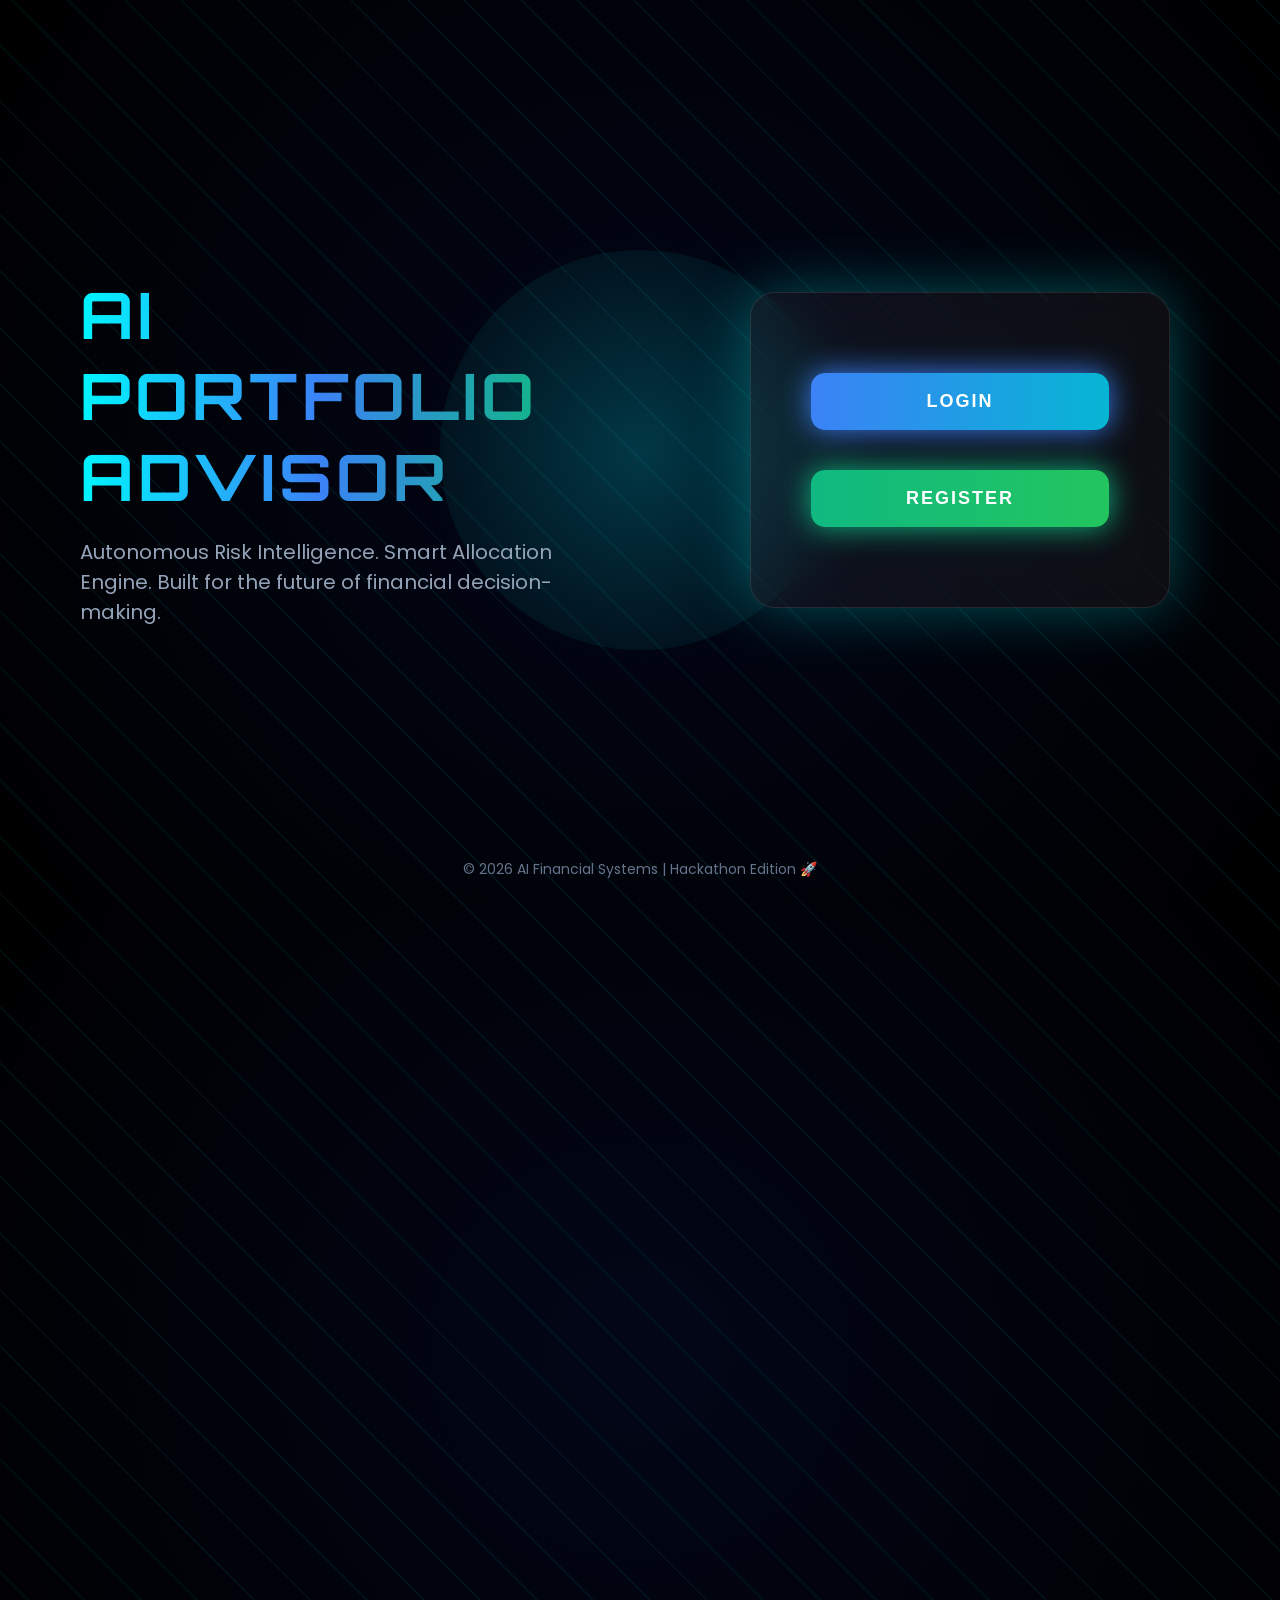
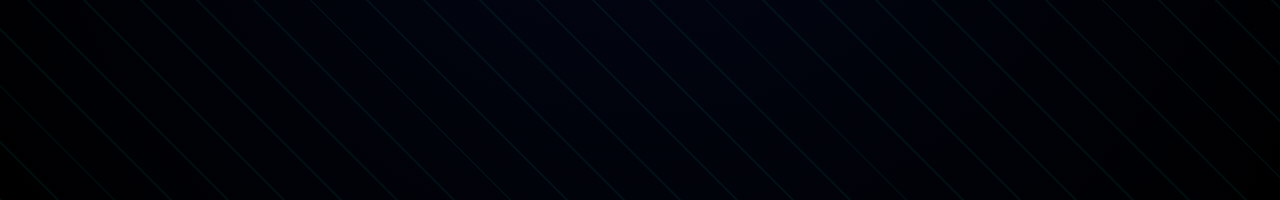
<file: frontend/landing.html>
<!DOCTYPE html>
<html lang="en">
<head>
<meta charset="UTF-8">
<meta name="viewport" content="width=device-width, initial-scale=1.0">
<title>AI Portfolio Advisor</title>

<link href="https://fonts.googleapis.com/css2?family=Orbitron:wght@600;800&family=Poppins:wght@300;400;600&display=swap" rel="stylesheet">

<style>
* {
    margin: 0;
    padding: 0;
    box-sizing: border-box;
}

body {
    font-family: 'Poppins', sans-serif;
    height: 100vh;
    overflow: hidden;
    background: radial-gradient(circle at center, #020617 0%, #000 100%);
    display: flex;
    color: white;
}

/* Animated Light Streak Background */
body::before {
    content: "";
    position: absolute;
    width: 200%;
    height: 200%;
    background: repeating-linear-gradient(
        45deg,
        rgba(0,255,255,0.05),
        rgba(0,255,255,0.05) 2px,
        transparent 2px,
        transparent 40px
    );
    animation: move 10s linear infinite;
}

@keyframes move {
    from { transform: translateX(0); }
    to { transform: translateX(-200px); }
}

/* Left Panel */
.left {
    width: 50%;
    display: flex;
    flex-direction: column;
    justify-content: center;
    padding: 80px;
    z-index: 2;
}

h1 {
    font-family: 'Orbitron', sans-serif;
    font-size: 64px;
    letter-spacing: 4px;
    background: linear-gradient(90deg, #00f5ff, #3b82f6, #10b981);
    -webkit-background-clip: text;
    -webkit-text-fill-color: transparent;
    animation: glow 2s infinite alternate;
}

@keyframes glow {
    from { text-shadow: 0 0 15px #00f5ff; }
    to { text-shadow: 0 0 40px #3b82f6; }
}

.subtitle {
    margin-top: 20px;
    font-size: 20px;
    color: #94a3b8;
    max-width: 500px;
}

/* Right Panel Glass */
.right {
    width: 50%;
    display: flex;
    justify-content: center;
    align-items: center;
    z-index: 2;
}

.card {
    width: 420px;
    padding: 60px;
    border-radius: 25px;
    backdrop-filter: blur(25px);
    background: rgba(255,255,255,0.05);
    border: 1px solid rgba(255,255,255,0.1);
    box-shadow: 0 0 60px rgba(0,255,255,0.3);
    transition: 0.4s;
}

.card:hover {
    transform: translateY(-10px);
    box-shadow: 0 0 100px rgba(0,255,255,0.6);
}

/* Buttons */
.btn {
    width: 100%;
    padding: 18px;
    margin: 20px 0;
    border-radius: 14px;
    border: none;
    font-size: 18px;
    font-weight: 600;
    letter-spacing: 2px;
    cursor: pointer;
    transition: 0.4s;
}

.login-btn {
    background: linear-gradient(90deg, #3b82f6, #06b6d4);
    color: white;
    box-shadow: 0 0 30px #3b82f6;
}

.register-btn {
    background: linear-gradient(90deg, #10b981, #22c55e);
    color: white;
    box-shadow: 0 0 30px #10b981;
}

.btn:hover {
    transform: scale(1.08);
    box-shadow: 0 0 60px white;
}

/* Animated Neural Core */
.neural {
    position: absolute;
    width: 400px;
    height: 400px;
    border-radius: 50%;
    background: radial-gradient(circle, rgba(0,255,255,0.2), transparent);
    animation: pulse 4s infinite;
    top: 50%;
    left: 50%;
    transform: translate(-50%, -50%);
    z-index: 1;
}

@keyframes pulse {
    0% { transform: translate(-50%, -50%) scale(0.9); }
    50% { transform: translate(-50%, -50%) scale(1.1); }
    100% { transform: translate(-50%, -50%) scale(0.9); }
}

/* Footer */
footer {
    position: absolute;
    bottom: 20px;
    width: 100%;
    text-align: center;
    font-size: 14px;
    color: #64748b;
}
</style>
</head>

<body>

<div class="neural"></div>

<div class="left">
    <h1>AI PORTFOLIO</h1>
    <h1>ADVISOR</h1>
    <div class="subtitle">
        Autonomous Risk Intelligence. Smart Allocation Engine.
        Built for the future of financial decision-making.
    </div>
</div>

<div class="right">
    <div class="card">
        <button class="btn login-btn" onclick="goToLogin()">LOGIN</button>
        <button class="btn register-btn" onclick="goToRegister()">REGISTER</button>
    </div>
</div>

<footer>
    © 2026 AI Financial Systems | Hackathon Edition 🚀
</footer>

<script>
function goToLogin() {
    window.location.href = "/login";
}

function goToRegister() {
    window.location.href = "/register";
}
</script>

</body>
</html>
</file>
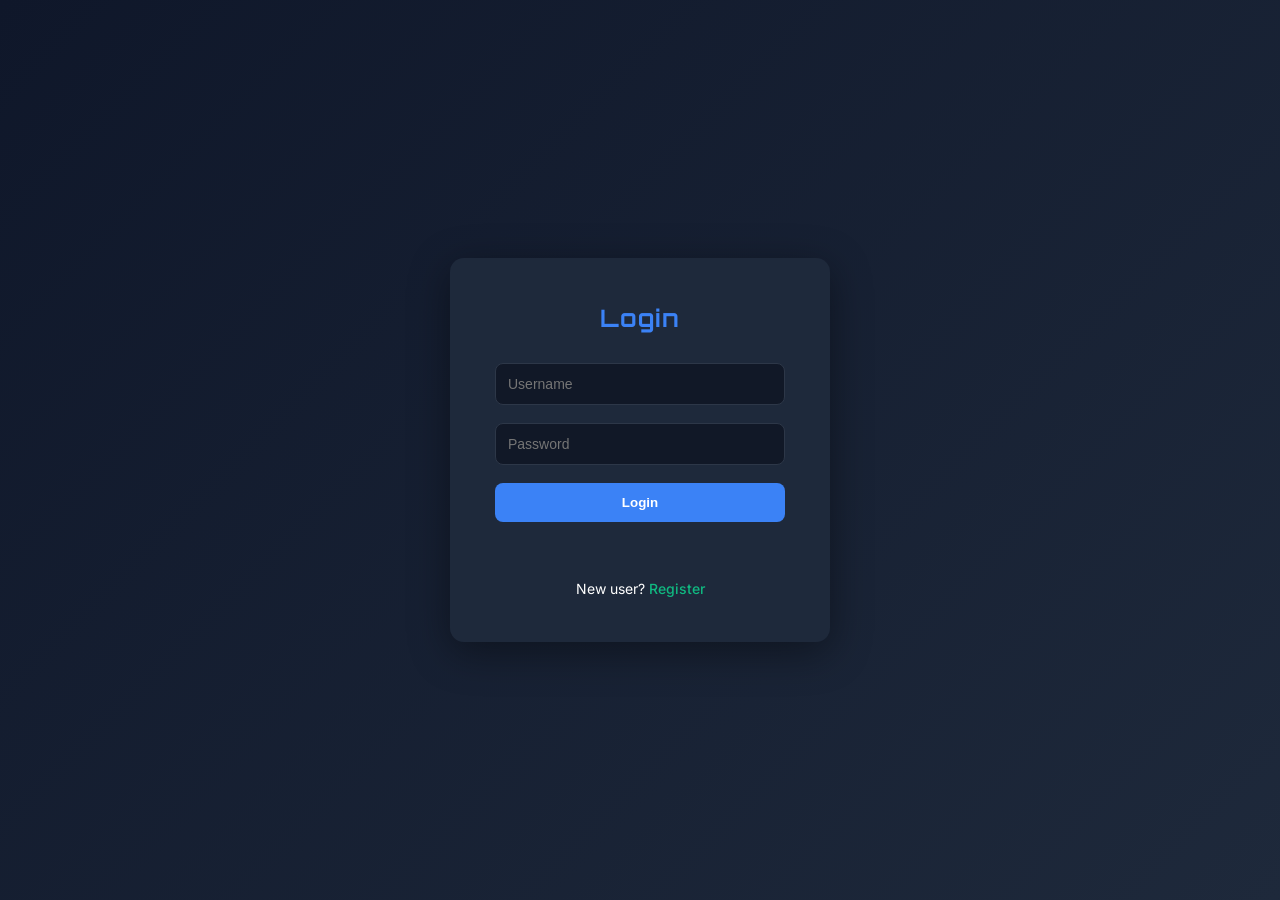
<file: frontend/login.html>
<!DOCTYPE html>
<html lang="en">
<head>
<meta charset="UTF-8">
<meta name="viewport" content="width=device-width, initial-scale=1.0">
<title>Login | Capital Compass AI</title>

<link href="https://fonts.googleapis.com/css2?family=Orbitron:wght@600&family=Inter:wght@300;400;600&display=swap" rel="stylesheet">

<style>
*{
margin:0;
padding:0;
box-sizing:border-box;
}

body{
height:100vh;
display:flex;
justify-content:center;
align-items:center;
font-family:'Inter',sans-serif;
background:linear-gradient(135deg,#0f172a,#1e293b);
color:white;
}

/* Card Container */
.card{
background:#1e293b;
padding:45px;
width:380px;
border-radius:14px;
box-shadow:0 10px 40px rgba(0,0,0,0.4);
text-align:center;
}

/* Title */
h2{
font-family:'Orbitron',sans-serif;
margin-bottom:30px;
font-size:24px;
letter-spacing:1px;
color:#3b82f6;
}

/* Inputs */
input{
width:100%;
padding:12px;
margin-bottom:18px;
border:none;
border-radius:8px;
background:#111827;
color:white;
font-size:14px;
outline:none;
border:1px solid #2d3748;
transition:0.3s;
}

input:focus{
border-color:#3b82f6;
box-shadow:0 0 8px rgba(59,130,246,0.4);
}

/* Button */
button{
width:100%;
padding:12px;
border:none;
border-radius:8px;
background:#3b82f6;
color:white;
font-weight:600;
cursor:pointer;
transition:0.3s;
}

button:hover{
background:#2563eb;
}

/* Message Box */
#message{
margin-top:18px;
font-size:14px;
min-height:20px;
}

/* Success */
.success{
color:#22c55e;
}

/* Error */
.error{
color:#ef4444;
}

p{
margin-top:20px;
font-size:14px;
}

a{
color:#10b981;
text-decoration:none;
font-weight:500;
}

a:hover{
text-decoration:underline;
}
</style>
</head>

<body>

<div class="card">
<h2>Login</h2>

<input type="text" id="username" placeholder="Username">
<input type="password" id="password" placeholder="Password">

<button onclick="login()">Login</button>

<div id="message"></div>

<p>New user? <a href="register.html">Register</a></p>
</div>

<script>
async function login(){

const res=await fetch("/api/login",{
method:"POST",
headers:{"Content-Type":"application/json"},
body:JSON.stringify({
username:username.value,
password:password.value
})
});

const data=await res.json();
const messageBox=document.getElementById("message");

if(!res.ok){
messageBox.className="error";
messageBox.innerText=data.message;
return;
}

messageBox.className="success";
messageBox.innerText="Login successful! Redirecting...";

setTimeout(()=>{
location.href="dashboard.html";
},1000);
}
</script>

</body>
</html>
</file>
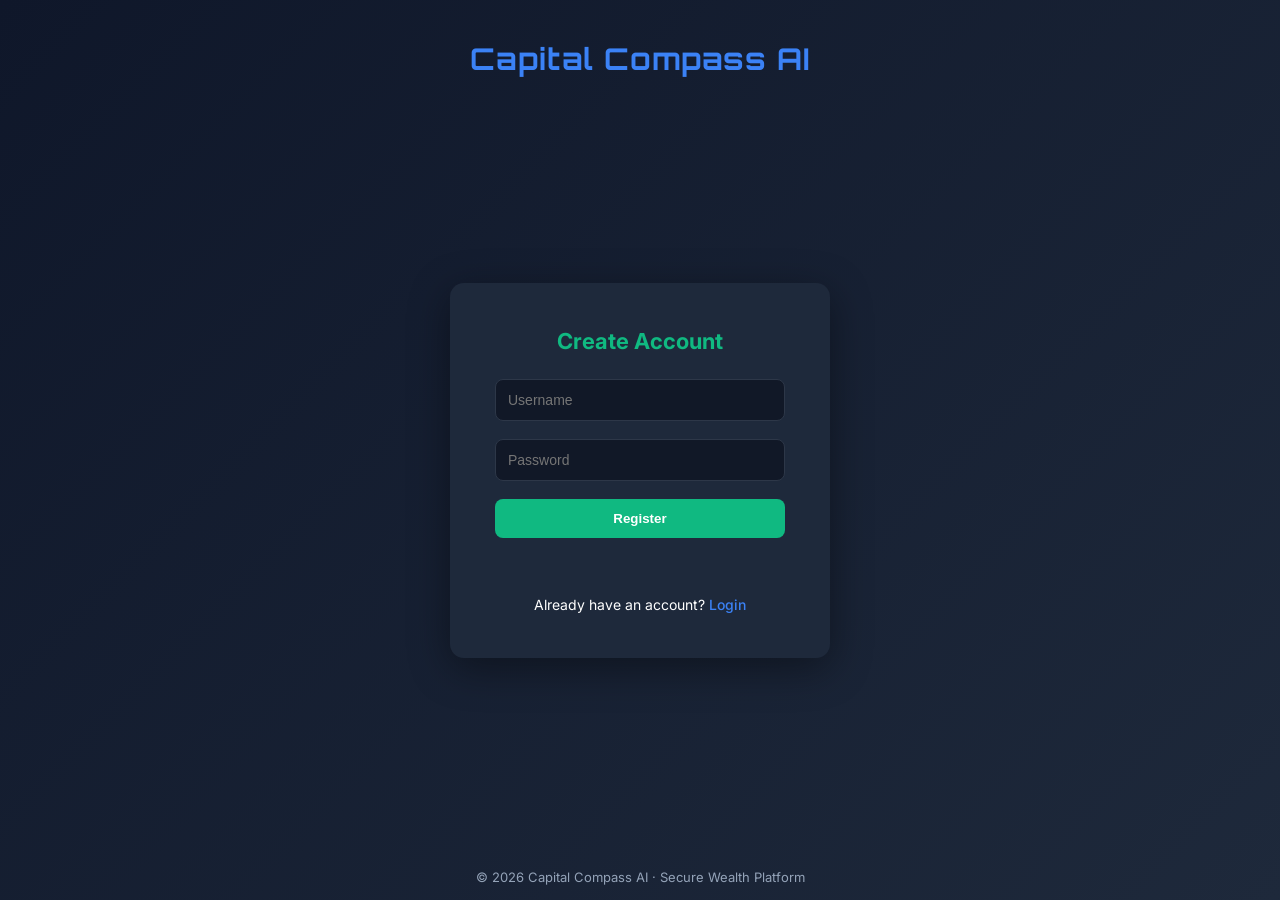
<file: frontend/register.html>
<!DOCTYPE html>
<html lang="en">
<head>
<meta charset="UTF-8">
<meta name="viewport" content="width=device-width, initial-scale=1.0">
<title>Register | Capital Compass AI</title>

<link href="https://fonts.googleapis.com/css2?family=Orbitron:wght@600&family=Inter:wght@300;400;600&display=swap" rel="stylesheet">

<style>
*{
margin:0;
padding:0;
box-sizing:border-box;
}

body{
min-height:100vh;
display:flex;
flex-direction:column;
background:linear-gradient(135deg,#0f172a,#1e293b);
font-family:'Inter',sans-serif;
color:white;
}

/* Top Title */
.header{
text-align:center;
padding:40px 0 10px 0;
}

.header h1{
font-family:'Orbitron',sans-serif;
font-size:30px;
letter-spacing:1px;
color:#3b82f6;
}

/* Center Container */
.wrapper{
flex:1;
display:flex;
justify-content:center;
align-items:center;
}

/* Card */
.card{
background:#1e293b;
padding:45px;
border-radius:14px;
width:380px;
text-align:center;
box-shadow:0 10px 40px rgba(0,0,0,0.4);
}

/* Heading */
.card h2{
margin-bottom:25px;
font-size:22px;
color:#10b981;
}

/* Inputs */
input{
width:100%;
padding:12px;
margin-bottom:18px;
border:none;
border-radius:8px;
background:#111827;
color:white;
font-size:14px;
outline:none;
border:1px solid #2d3748;
transition:0.3s;
}

input:focus{
border-color:#10b981;
box-shadow:0 0 8px rgba(16,185,129,0.4);
}

/* Button */
button{
width:100%;
padding:12px;
border:none;
border-radius:8px;
background:#10b981;
color:white;
font-weight:600;
cursor:pointer;
transition:0.3s;
}

button:hover{
background:#059669;
}

/* Message */
#message{
margin-top:18px;
font-size:14px;
min-height:20px;
}

.success{
color:#22c55e;
}

.error{
color:#ef4444;
}

/* Link */
p{
margin-top:20px;
font-size:14px;
}

a{
color:#3b82f6;
text-decoration:none;
font-weight:500;
}

a:hover{
text-decoration:underline;
}

/* Footer */
.footer{
text-align:center;
padding:15px;
font-size:13px;
color:#94a3b8;
}
</style>
</head>

<body>

<div class="header">
<h1>Capital Compass AI</h1>
</div>

<div class="wrapper">
<div class="card">
<h2>Create Account</h2>

<input type="text" id="username" placeholder="Username">
<input type="password" id="password" placeholder="Password">

<button onclick="register()">Register</button>

<div id="message"></div>

<p>Already have an account? <a href="login.html">Login</a></p>
</div>
</div>

<div class="footer">
© 2026 Capital Compass AI · Secure Wealth Platform
</div>

<script>
async function register(){

const res=await fetch("/api/register",{
method:"POST",
headers:{"Content-Type":"application/json"},
body:JSON.stringify({
username:username.value,
password:password.value
})
});

const data=await res.json();
const msg=document.getElementById("message");

if(!res.ok){
msg.className="error";
msg.innerText=data.message;
return;
}

msg.className="success";
msg.innerText="Registration successful! Redirecting...";

setTimeout(()=>{
location.href="login.html";
},1200);
}
</script>

</body>
</html>
</file>
